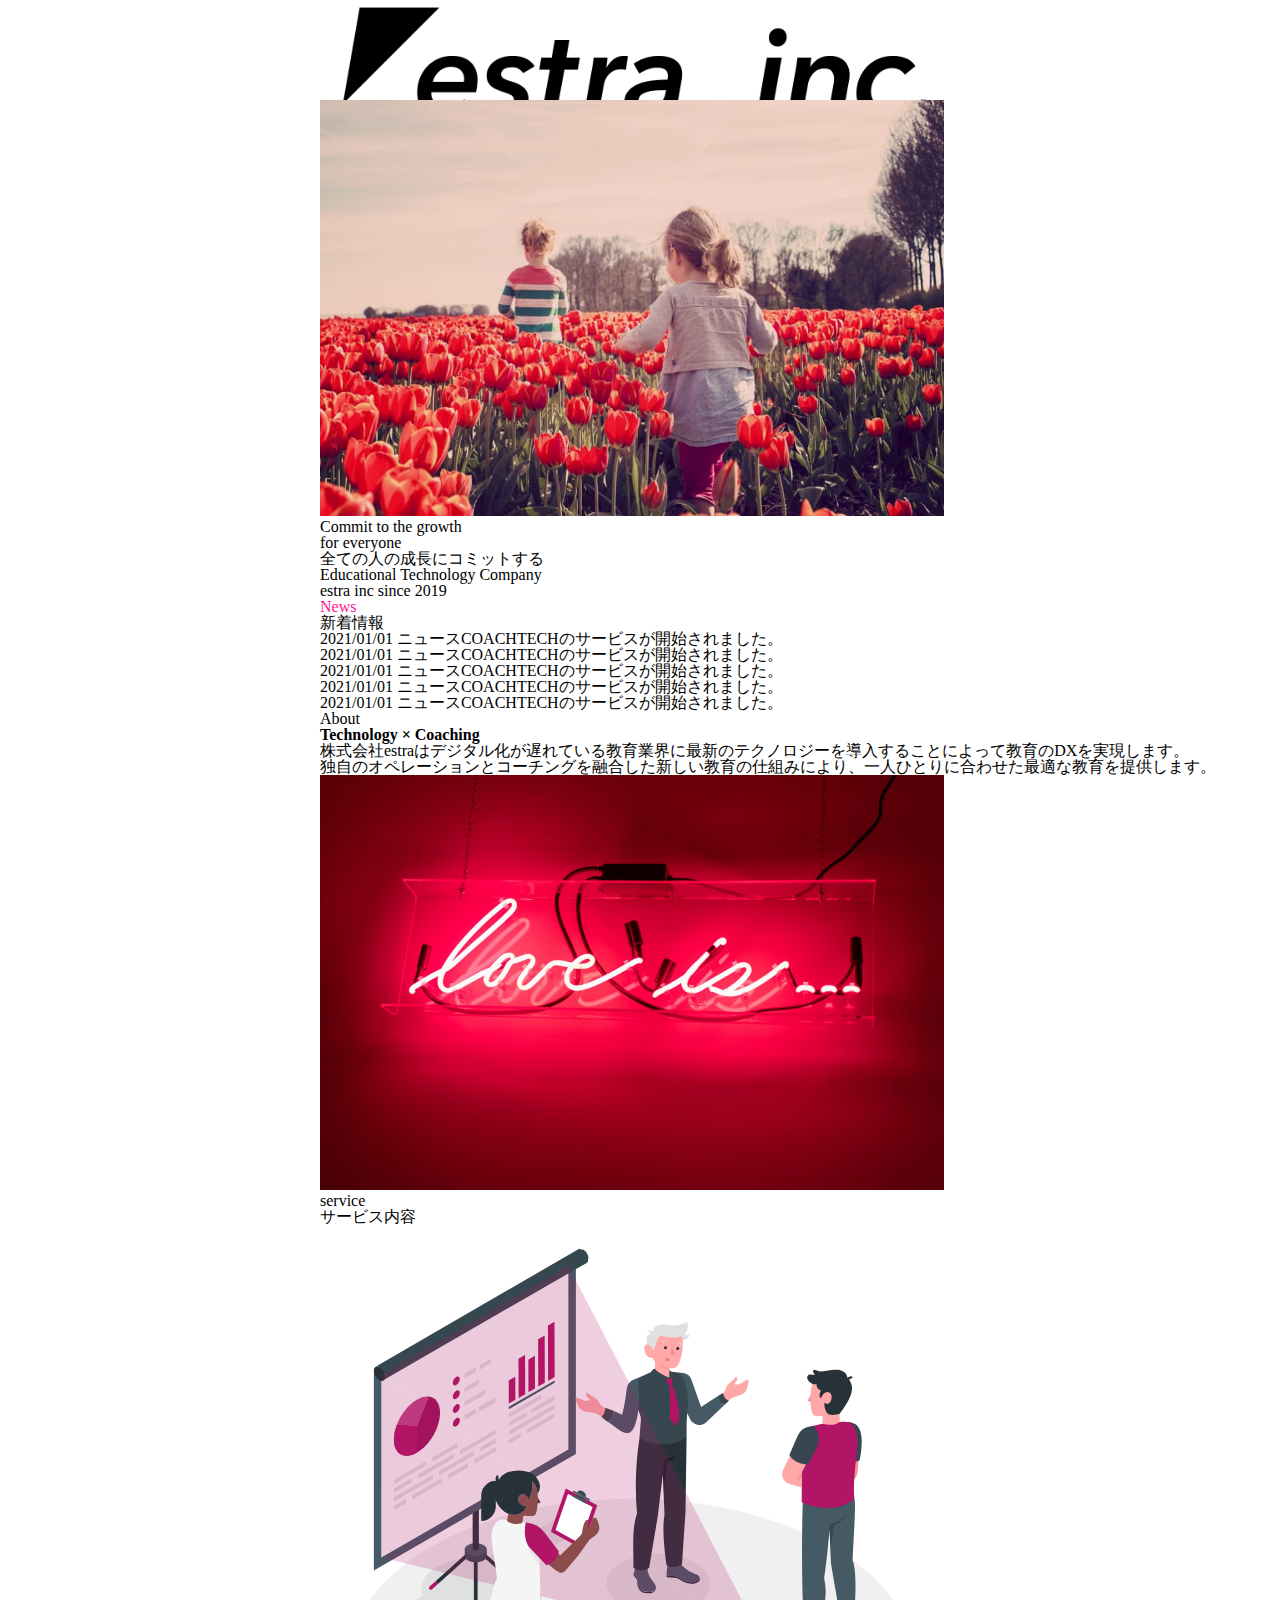
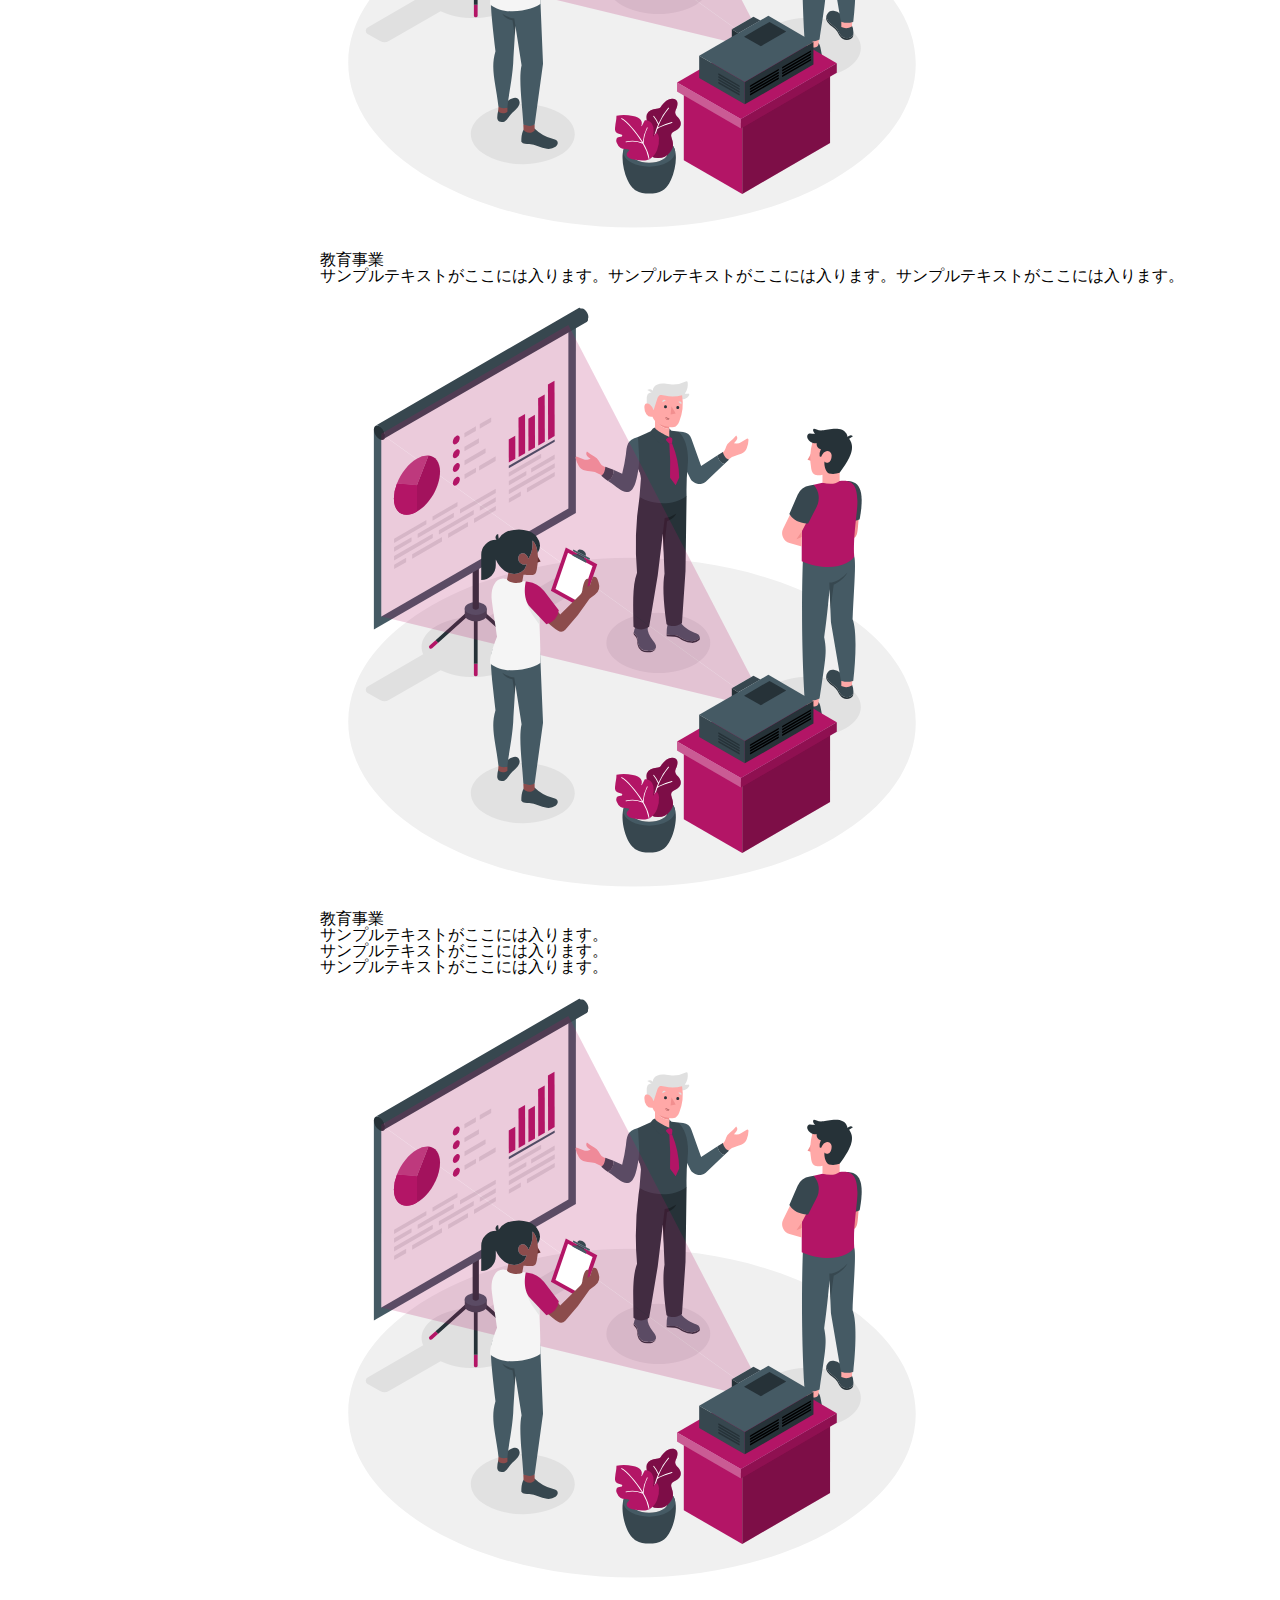
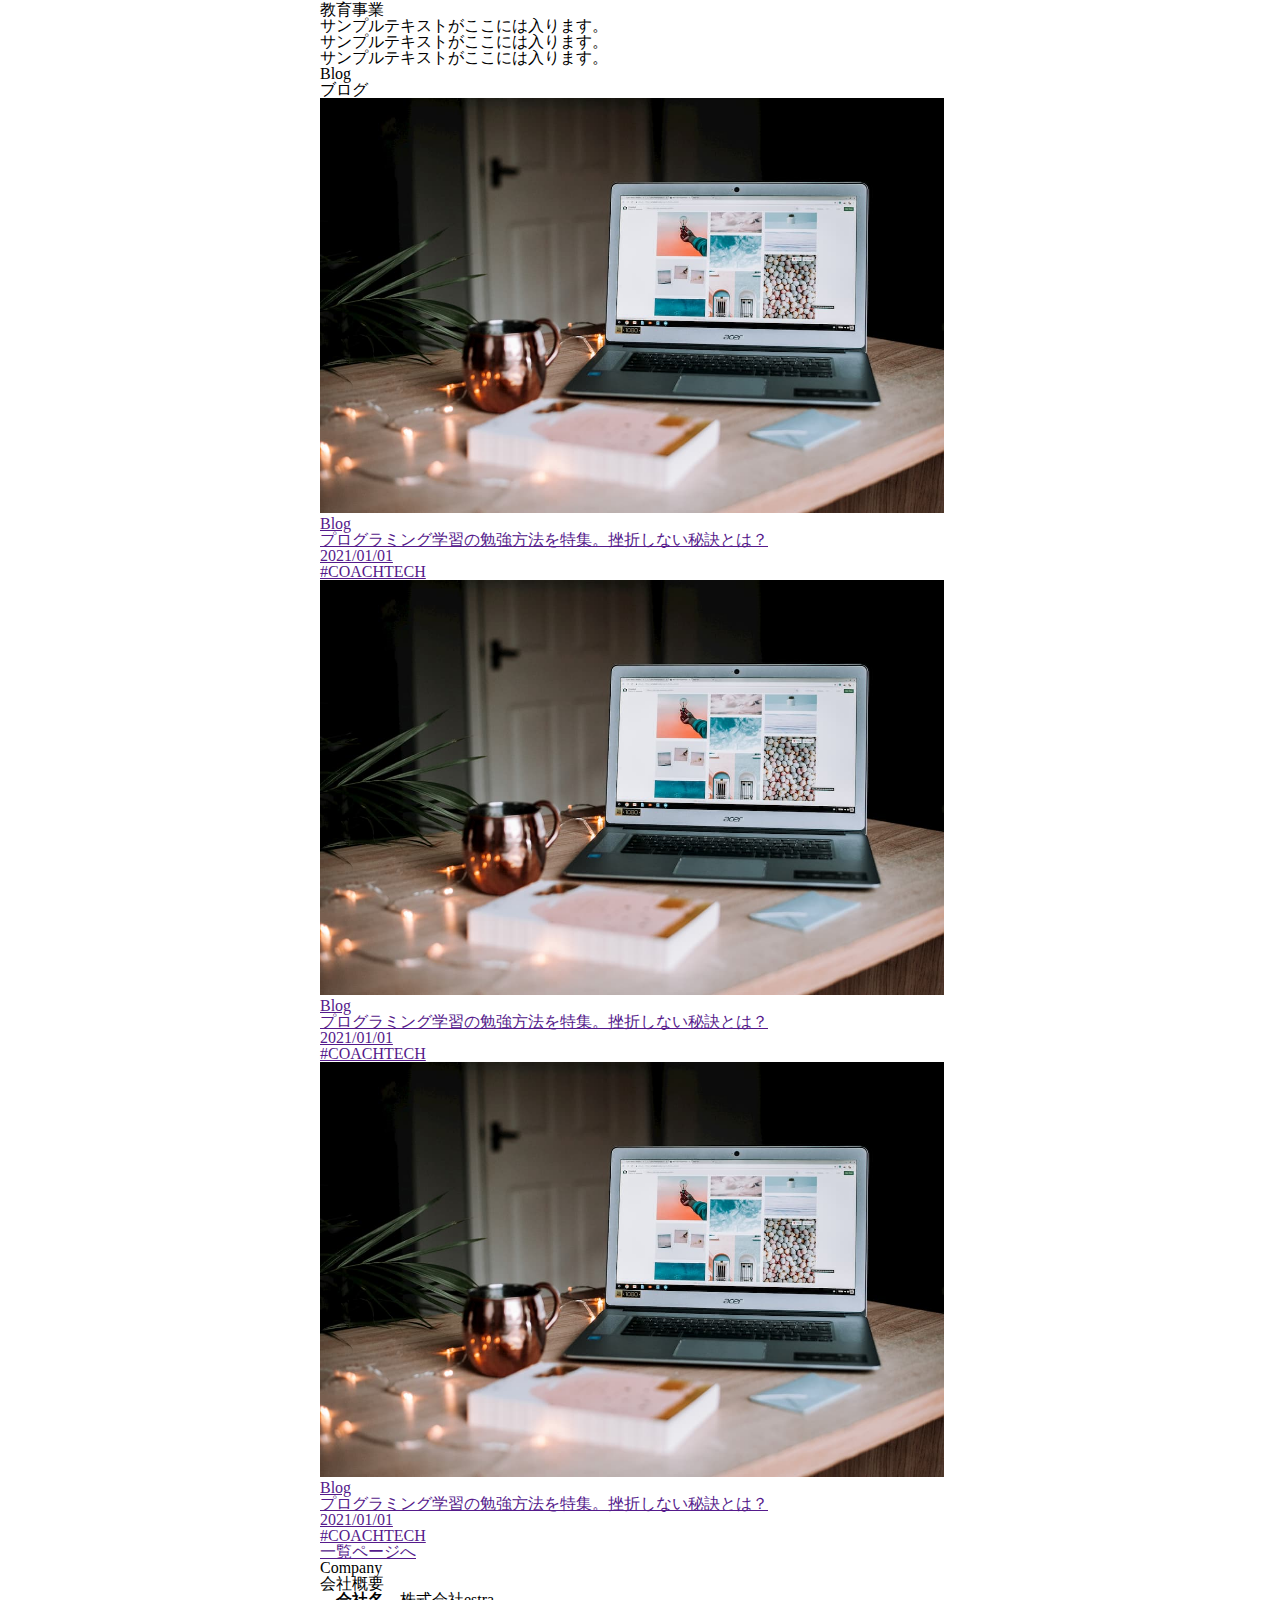
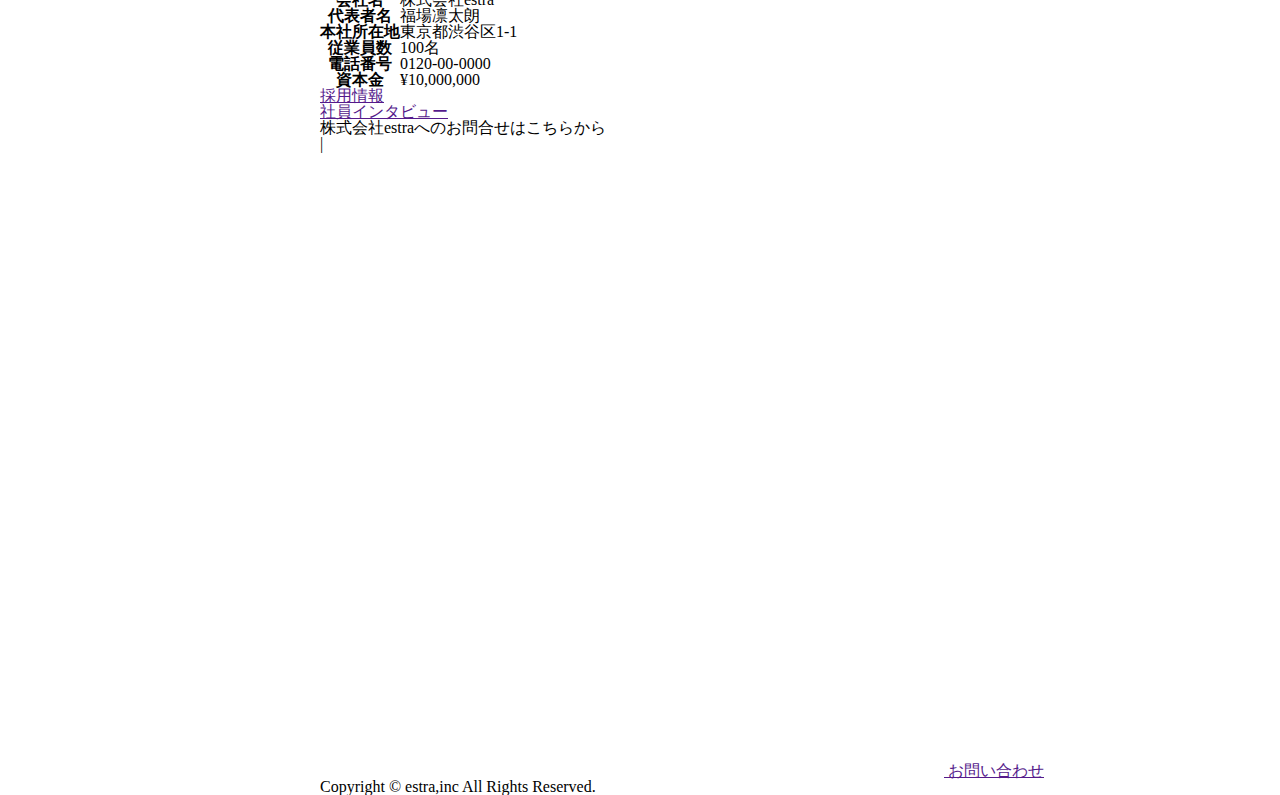
<file: 20210530-fujimori.html>
<!DOCTYPE html>
<html lang="ja">
<head>
  <meta charset="UTF-8">
  <meta http-equiv="X-UA-Compatible" content="IE=edge">
  <meta name="viewport" content="width=device-width, initial-scale=1.0">
  <title>Document</title>
  <link rel="stylesheet" href="css/reset.css">
  <link rel="stylesheet" href="css/style.css">
</head>
<body>
  <header class="header">
    <div class="logo">
      <a href=""> <img src="img/estra_logo.png" alt="logo" width="30%"></a>
    </div>
      <nav>
        <ul class="nav-list">
          <li class="nav-list-item"><a href="">News</a></li>
          <li class="nav-list-item"><a href="">About</a></li>
          <li class="nav-list-item"><a href="">Service</a></li>
          <li  class="nav-list-item"><a href="">Blog</a></li>
          <li  class="nav-list-item"><a href="">Company</a></li>
          <li  class="nav-list-item"><a href="">Contact</a></li>
        </ul>
      </nav>
  </header>
  <main class="main">
    <div class="relative">
      <img src="img/firstview.jpg" alt="" width="60%">
      <div class="absolute">
        <large>Commit to the <span class="blue">growth</span><br> for everyone</large>
        <p class="padding">全ての人の<span class="blue">成長</span>にコミットする</p>
        <p class="grey">Educational Technology Company<br>estra inc since 2019</p>
      </div>
    </div>
    <div　class="news">
        <p class="red">News</p>
        <p class="news-hed">新着情報</p>
        <div class="news-list">
          <p class="news-content">2021/01/01
            <border-radius>ニュース</border-radius>COACHTECHのサービスが開始されました。
          </p>
          <p class="news-content">2021/01/01
            <border-radius>ニュース</border-radius>COACHTECHのサービスが開始されました。
          </p>
          <p class="news-content">2021/01/01
            <border-radius>ニュース</border-radius>COACHTECHのサービスが開始されました。
          </p>
          <p class="news-content">2021/01/01
            <border-radius>ニュース</border-radius>COACHTECHのサービスが開始されました。
          </p>
          <p class="news-content">2021/01/01
            <border-radius>ニュース</border-radius>COACHTECHのサービスが開始されました。
          </p>
          </div>
    </div>
    <div class="about">
        <p class="about-hed">About</p>
        <h1 class="about-top">Technology × Coaching</h1>
        <div class="about-content">
            <div class="about-text">株式会社estraはデジタル化が遅れている教育業界に最新のテクノロジーを導入することによって教育のDXを実現します。
            <div class="about-text-under">独自のオペレーションとコーチングを融合した新しい教育の仕組みにより、一人ひとりに合わせた最適な教育を提供します。</div>
        </div>
        <div class="about-img"><img src="img/about.jpg" alt=""  width="60%"></div>
          </div>
    </div>
    <div class="service">
      <p class="service-hed">service</p>
      <p class="service-top">サービス内容</p>
      <div class="service-content">
        <div class="service-content-left">
          <div class="service-content-left-img">
            <img src="img/service__first.svg" alt="" width="50%">
          </div>
          <p class="service-content-left-top">教育事業</p>
          <p class="service-content-left-text">サンプルテキストがここには入ります。サンプルテキストがここには入ります。サンプルテキストがここには入ります。</p>
        </div>
        <div class="service-content-aside">
          <span class="service-content-aside-img">
            <img src="img/service__first.svg" alt="" width="30%">
          </span>
          <div class="service-content-aside-text">
            <p class="service-content-aside-top">教育事業</p>
            <p class="sample">サンプルテキストがここには入ります。</p>
            <p class="sample">サンプルテキストがここには入ります。</p>
            <p class="sample">サンプルテキストがここには入ります。</p>
          </div>
          <div class="service-content-aside-under">
            <span class="service-content-aside-under-img">
              <img src="img/service__first.svg" alt="" width="30%">
            </span>
            <div class="service-content-aside-under-text">
              <p class="service-content-aside-under-top">教育事業</p>
              <p class="sample">サンプルテキストがここには入ります。</p>
              <p class="sample">サンプルテキストがここには入ります。</p>
              <p class="sample"> サンプルテキストがここには入ります。</p>
            </div>
          </div>
        </div>
      </div>
    </div>
    <div class="blog">
      <p class="blog-top">Blog</p>
      <p class="blog-heder">ブログ</p>
      <div class="flex-box">
        <a href="">
          <div class="card-item">
            <div class="card-img">
              <img src="img/blog__first.jpg" alt="" width="100%">
            </div>
            <div class="card-content">
              <span class="card-top">Blog</span>
              <p class="card-text">
                プログラミング学習の勉強方法を特集。挫折しない秘訣とは？
              </p>
              <div class="card-tag">
                <div class="card-tag-date">
                  2021/01/01
                </div>
                <div class="card-tag-name">
                  #COACHTECH
                </div>
              </div>
            </div>
          </div>
        </a>
        <a href="">
          <div class="card-item">
            <div class="card-img">
              <img src="img/blog__first.jpg" alt="" width="100%">
            </div>
            <div class="card-content">
              <span class="card-top">Blog</span>
              <p class="card-text">
                プログラミング学習の勉強方法を特集。挫折しない秘訣とは？
              </p>
              <div class="card-tag">
                <div class="card-tag-date">
                  2021/01/01
                </div>
                <div class="card-tag-name">
                  #COACHTECH
                </div>
              </div>
            </div>
          </div>
          </a>
          <a href="">
          <div class="card-item">
            <div class="card-img">
              <img src="img/blog__first.jpg" alt="" width="100%">
            </div>
            <div class="card-content">
              <span class="card-top">Blog</span>
              <p class="card-text">
                プログラミング学習の勉強方法を特集。挫折しない秘訣とは？
              </p>
              <div class="card-tag">
                <div class="card-tag-date">
                  2021/01/01
                </div>
                <div class="card-tag-name">
                  #COACHTECH
                </div>
              </div>
            </div>
          </div>
          </a>
        </div>
      <a href="">
        <div class="push">
          一覧ページへ
        </div>
      </a>
    </div>
    <div class="company">
      <p class="company-hedder">Company</p>
      <p class="company-top">会社概要</p>
      <table>
        <tr>
          <th>会社名</th>
          <td>株式会社estra</td>
        </tr>
        <tr>
          <th>代表者名</th>
          <td>福場凛太朗</td>
        </tr>
        <tr>
          <th>本社所在地</th>
          <td>東京都渋谷区1-1</td>
        </tr>
        <tr>
          <th>従業員数</th>
          <td>100名</td>
        </tr>
        <tr>
          <th>電話番号</th>
          <td>0120-00-0000</td>
        </tr>
        <tr>
          <th>資本金</th>
          <td>¥10,000,000</td>
        </tr>
      </table>
    </div>
    <div class="information">
      <a href="">
        <div class="information-adopt">
          <div class="information-adopt-text">
            採用情報
          </div>
        </div>
      </a>
      <a href="">
        <div class="information-interview">
          <div class="information-interview-text">
            社員インタビュー
          </div>
        </div>
      </a>
    </div>
    <div class="contact">
      <div　class="contact-text">株式会社estraへのお問合せはこちらから
      </div>
    </div>
    <div class="contact-line">
      |
    </div>
    <a href="">
    <div class="contact-button">
      <span class="contact-button-img">
        <img src="img/mailicon.svg" alt="" width="30vw">
      </span>
      <span class="contact-button-text">
        お問い合わせ
      </span>
    </div>
      </a>
  </main>
  <footer class="footer">
    <small class="copy">Copyright &copy; estra,inc All Rights Reserved.</small>
  </footer>
</body>
</html>
</file>
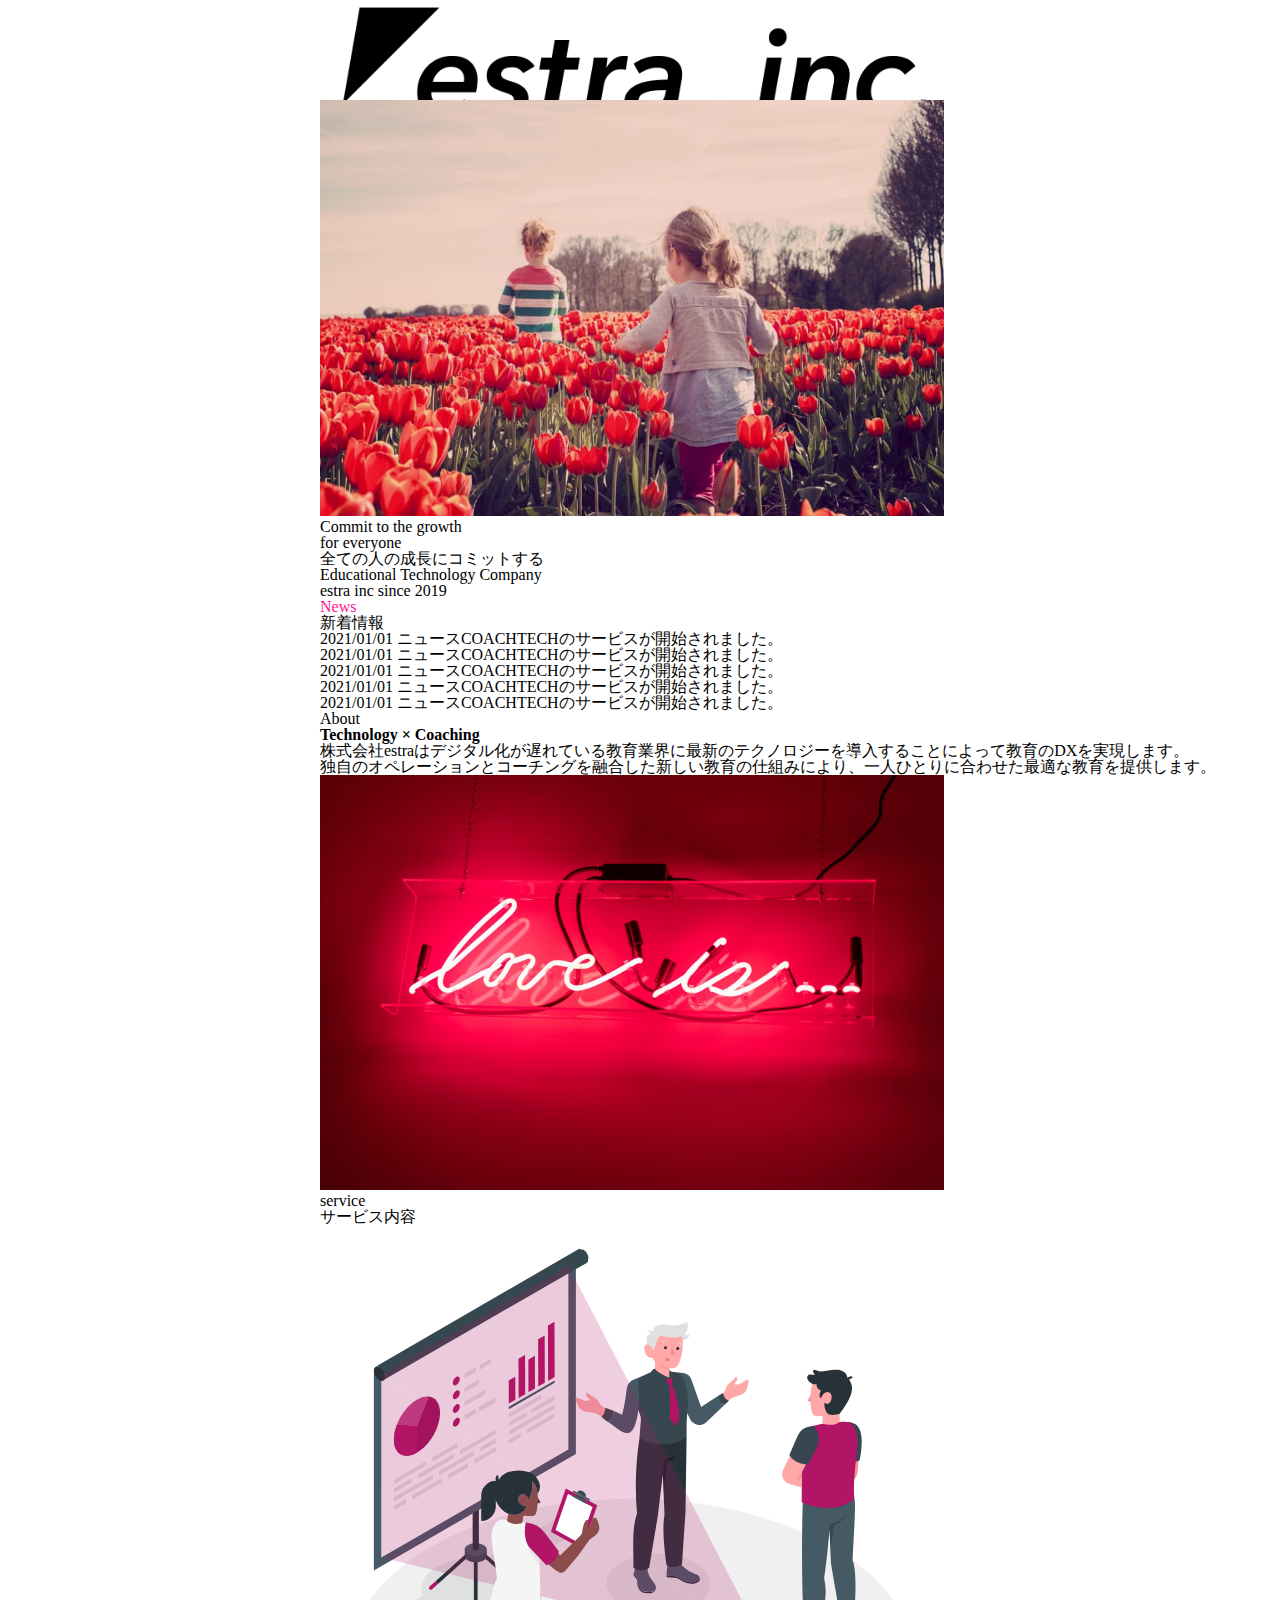
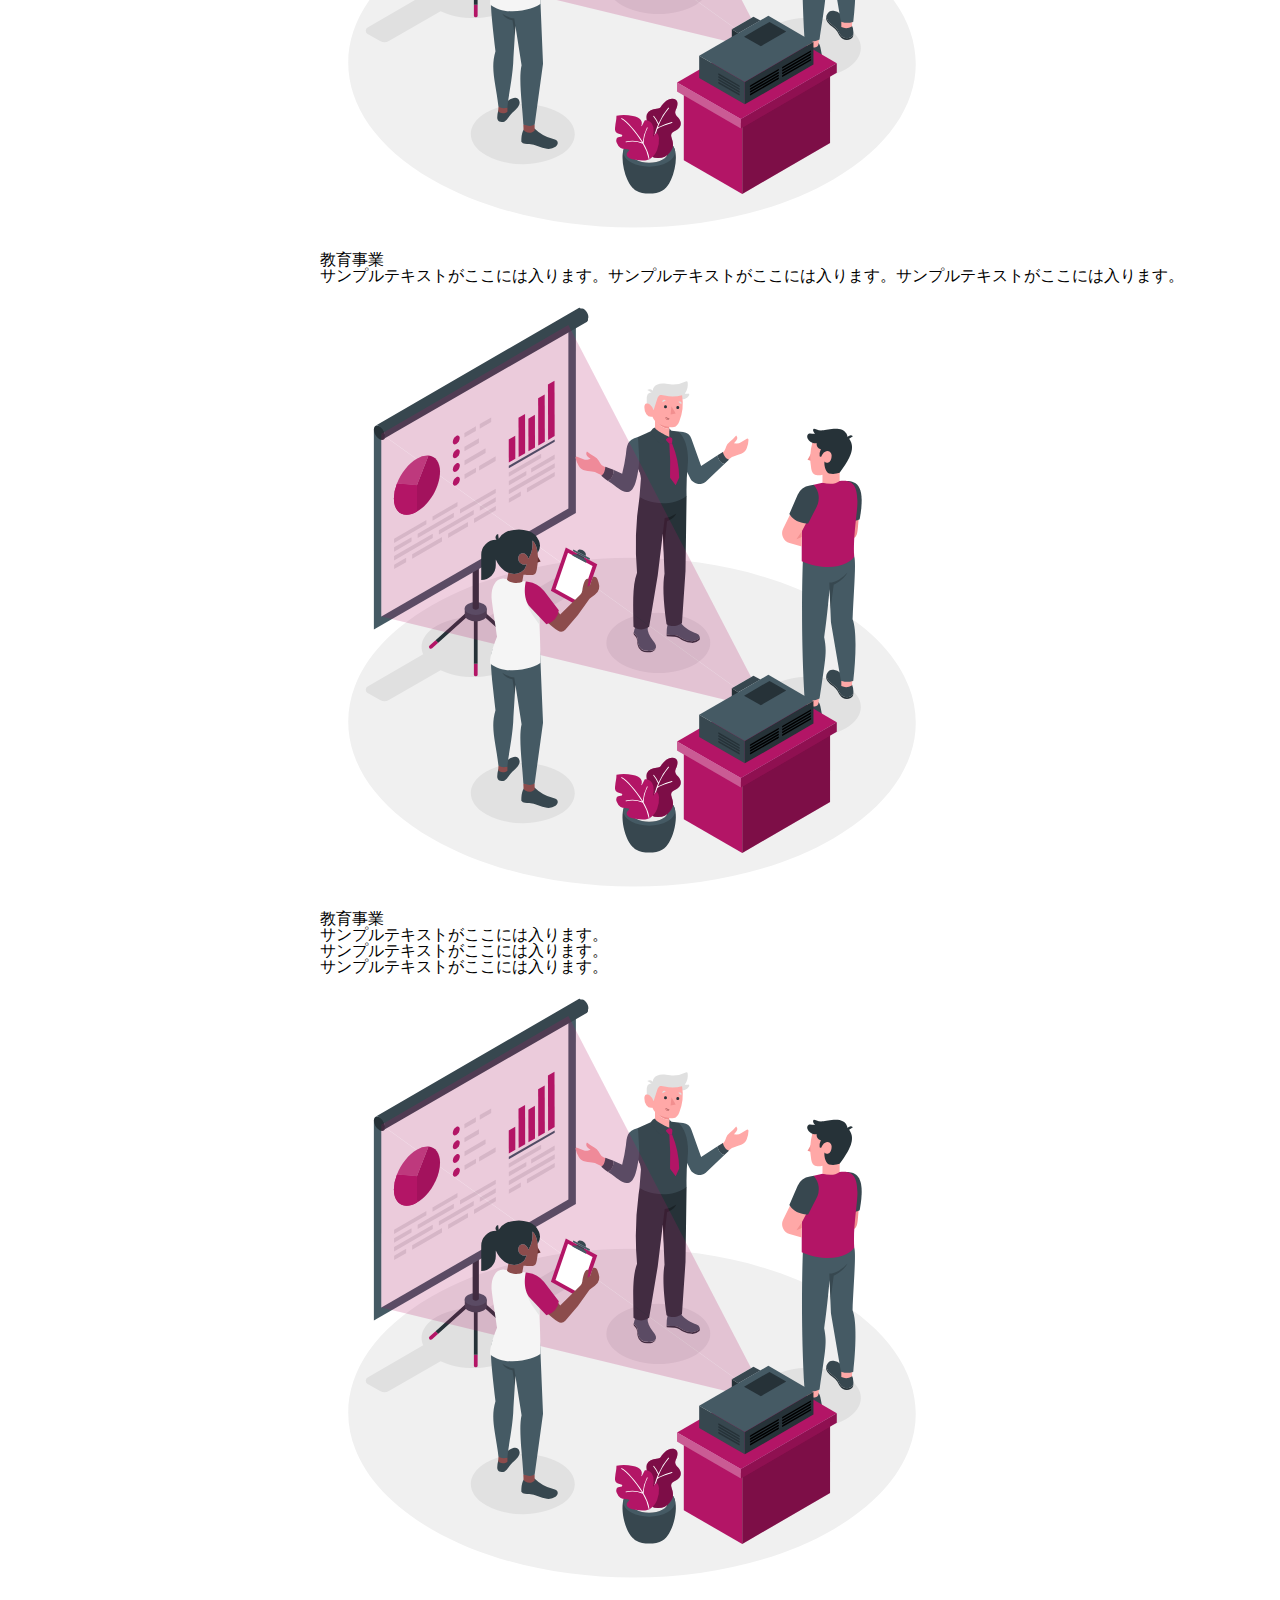
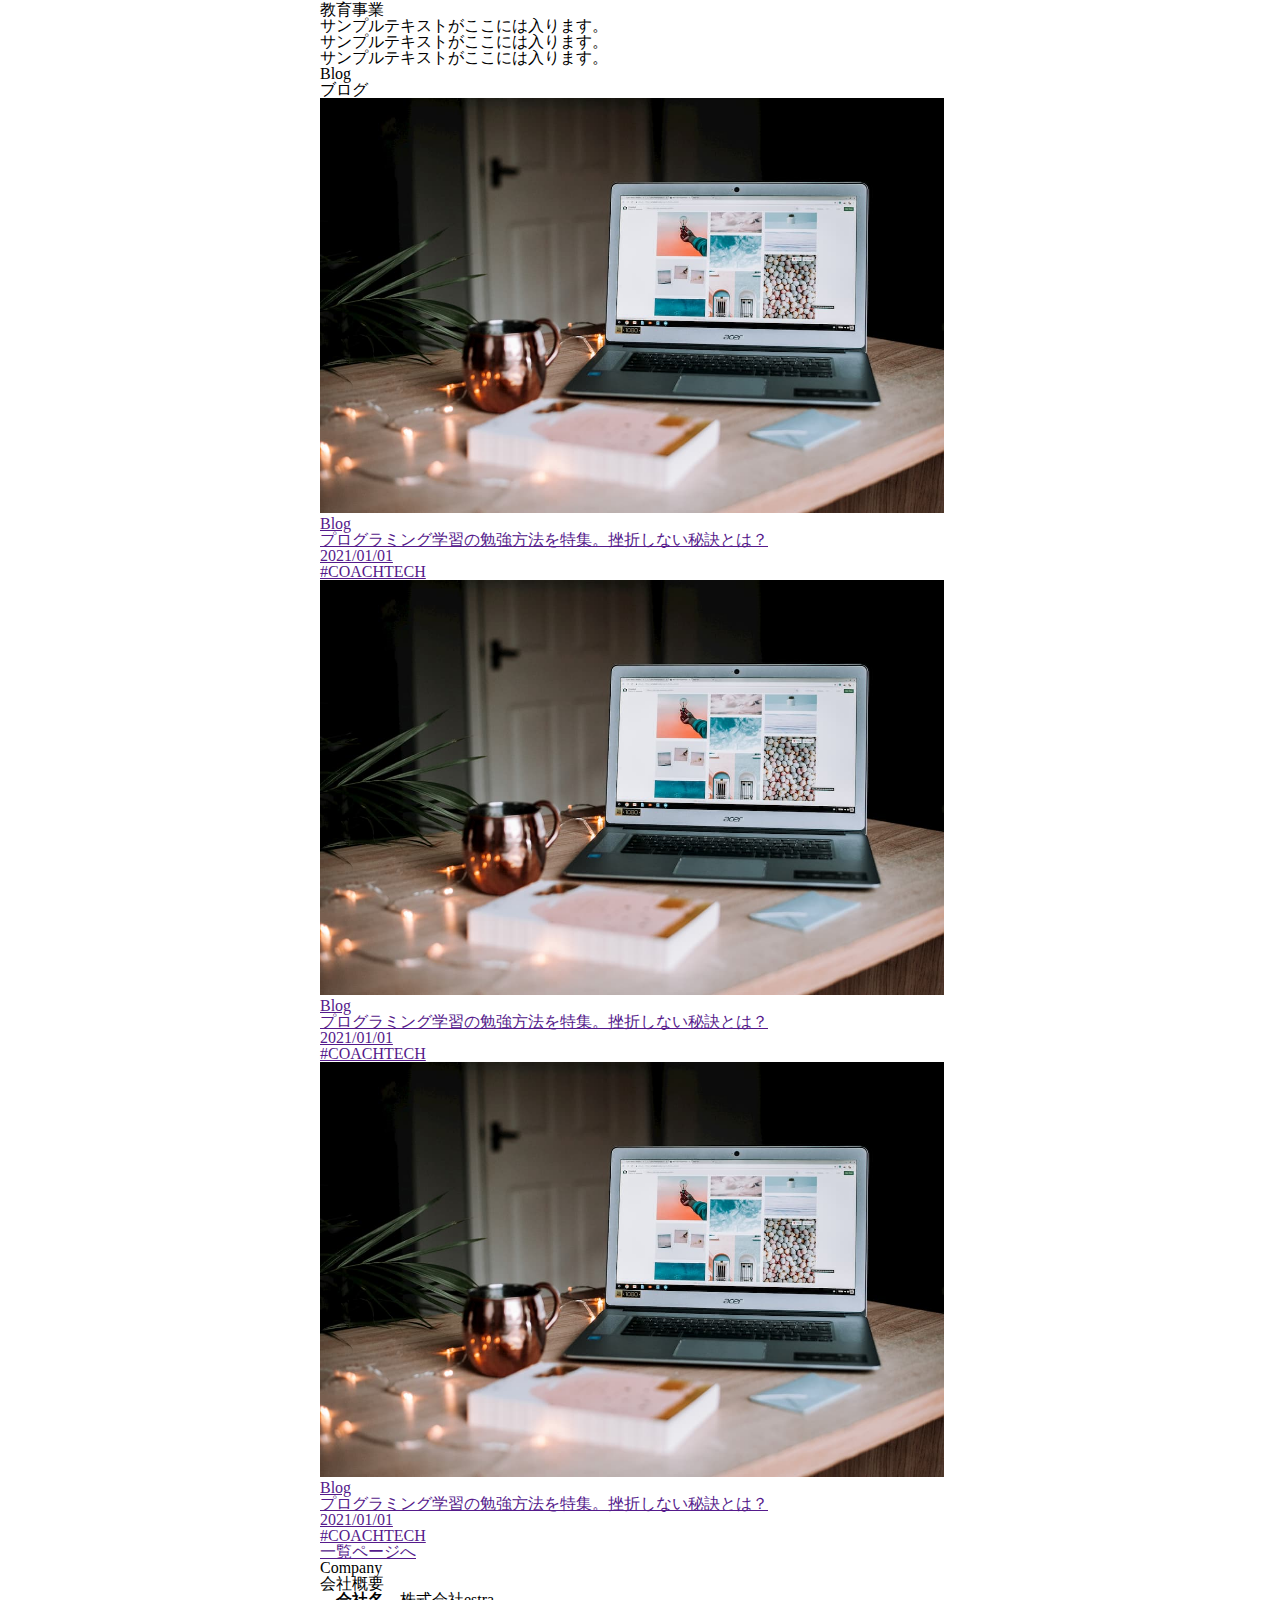
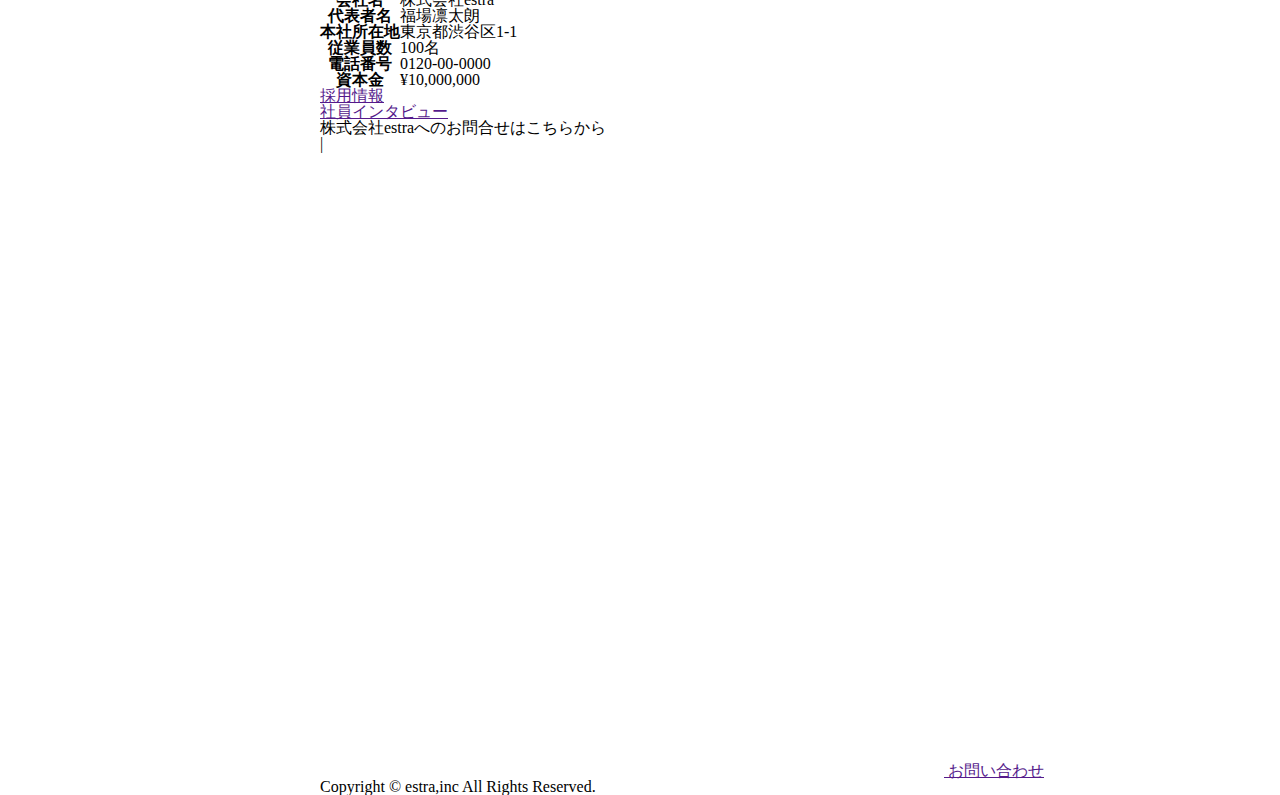
<file: 20210531-fujimori.html>
<!DOCTYPE html>
<html lang="ja">
<head>
  <meta charset="UTF-8">
  <meta http-equiv="X-UA-Compatible" content="IE=edge">
  <meta name="viewport" content="width=device-width, initial-scale=1.0">
  <title>Document</title>
  <link rel="stylesheet" href="css/reset.css">
  <link rel="stylesheet" href="css/style.css">
</head>
<body>
  <header class="header">
    <div class="logo">
      <a href=""> <img src="img/estra_logo.png" alt="logo" width="30%"></a>
    </div>
      <nav>
        <ul class="nav-list">
          <li class="nav-list-item"><a href="">News</a></li>
          <li class="nav-list-item"><a href="">About</a></li>
          <li class="nav-list-item"><a href="">Service</a></li>
          <li  class="nav-list-item"><a href="">Blog</a></li>
          <li  class="nav-list-item"><a href="">Company</a></li>
          <li  class="nav-list-item"><a href="">Contact</a></li>
        </ul>
      </nav>
  </header>
  <main class="main">
    <div class="relative">
      <img src="img/firstview.jpg" alt="" width="60%">
      <div class="absolute">
        <large>Commit to the <span class="blue">growth</span><br> for everyone</large>
        <p class="padding">全ての人の<span class="blue">成長</span>にコミットする</p>
        <p class="grey">Educational Technology Company<br>estra inc since 2019</p>
      </div>
    </div>
    <div　class="news">
        <p class="red">News</p>
        <p class="news-hed">新着情報</p>
        <div class="news-list">
          <p class="news-content">2021/01/01
            <border-radius>ニュース</border-radius>COACHTECHのサービスが開始されました。
          </p>
          <p class="news-content">2021/01/01
            <border-radius>ニュース</border-radius>COACHTECHのサービスが開始されました。
          </p>
          <p class="news-content">2021/01/01
            <border-radius>ニュース</border-radius>COACHTECHのサービスが開始されました。
          </p>
          <p class="news-content">2021/01/01
            <border-radius>ニュース</border-radius>COACHTECHのサービスが開始されました。
          </p>
          <p class="news-content">2021/01/01
            <border-radius>ニュース</border-radius>COACHTECHのサービスが開始されました。
          </p>
          </div>
    </div>
    <div class="about">
        <p class="about-hed">About</p>
        <h1 class="about-top">Technology × Coaching</h1>
        <div class="about-content">
            <div class="about-text">株式会社estraはデジタル化が遅れている教育業界に最新のテクノロジーを導入することによって教育のDXを実現します。
            <div class="about-text-under">独自のオペレーションとコーチングを融合した新しい教育の仕組みにより、一人ひとりに合わせた最適な教育を提供します。</div>
        </div>
        <div class="about-img"><img src="img/about.jpg" alt=""  width="100vw" ></div>
          </div>
    </div>
    <div class="service">
      <p class="service-hed">service</p>
      <p class="service-top">サービス内容</p>
      <div class="service-content">
        <div class="service-content-left">
          <div class="service-content-left-img">
            <img src="img/service__first.svg" alt="" width="50%">
          </div>
          <p class="service-content-left-top">教育事業</p>
          <p class="service-content-left-text">サンプルテキストがここには入ります。サンプルテキストがここには入ります。サンプルテキストがここには入ります。</p>
        </div>
        <div class="service-content-aside">
          <span class="service-content-aside-img">
            <img src="img/service__first.svg" alt="" width="30%">
          </span>
          <div class="service-content-aside-text">
            <p class="service-content-aside-top">教育事業</p>
            <p class="sample">サンプルテキストがここには入ります。</p>
            <p class="sample">サンプルテキストがここには入ります。</p>
            <p class="sample">サンプルテキストがここには入ります。</p>
          </div>
          <div class="service-content-aside-under">
            <span class="service-content-aside-under-img">
              <img src="img/service__first.svg" alt="" width="30%">
            </span>
            <div class="service-content-aside-under-text">
              <p class="service-content-aside-under-top">教育事業</p>
              <p class="sample">サンプルテキストがここには入ります。</p>
              <p class="sample">サンプルテキストがここには入ります。</p>
              <p class="sample"> サンプルテキストがここには入ります。</p>
            </div>
          </div>
        </div>
      </div>
    </div>
    <div class="blog">
      <p class="blog-top">Blog</p>
      <p class="blog-heder">ブログ</p>
      <div class="flex-box">
        <a href="">
          <div class="card-item">
            <div class="card-img">
              <img src="img/blog__first.jpg" alt="" width="100%">
            </div>
            <div class="card-content">
              <span class="card-top">Blog</span>
              <p class="card-text">
                プログラミング学習の勉強方法を特集。挫折しない秘訣とは？
              </p>
              <div class="card-tag">
                <div class="card-tag-date">
                  2021/01/01
                </div>
                <div class="card-tag-name">
                  #COACHTECH
                </div>
              </div>
            </div>
          </div>
        </a>
        <a href="">
          <div class="card-item">
            <div class="card-img">
              <img src="img/blog__first.jpg" alt="" width="100%">
            </div>
            <div class="card-content">
              <span class="card-top">Blog</span>
              <p class="card-text">
                プログラミング学習の勉強方法を特集。挫折しない秘訣とは？
              </p>
              <div class="card-tag">
                <div class="card-tag-date">
                  2021/01/01
                </div>
                <div class="card-tag-name">
                  #COACHTECH
                </div>
              </div>
            </div>
          </div>
          </a>
          <a href="">
          <div class="card-item">
            <div class="card-img">
              <img src="img/blog__first.jpg" alt="" width="100%">
            </div>
            <div class="card-content">
              <span class="card-top">Blog</span>
              <p class="card-text">
                プログラミング学習の勉強方法を特集。挫折しない秘訣とは？
              </p>
              <div class="card-tag">
                <div class="card-tag-date">
                  2021/01/01
                </div>
                <div class="card-tag-name">
                  #COACHTECH
                </div>
              </div>
            </div>
          </div>
          </a>
        </div>
      <a href="">
        <div class="push">
          一覧ページへ
        </div>
      </a>
    </div>
    <div class="company">
      <p class="company-hedder">Company</p>
      <p class="company-top">会社概要</p>
      <table>
        <tr>
          <th>会社名</th>
          <td>株式会社estra</td>
        </tr>
        <tr>
          <th>代表者名</th>
          <td>福場凛太朗</td>
        </tr>
        <tr>
          <th>本社所在地</th>
          <td>東京都渋谷区1-1</td>
        </tr>
        <tr>
          <th>従業員数</th>
          <td>100名</td>
        </tr>
        <tr>
          <th>電話番号</th>
          <td>0120-00-0000</td>
        </tr>
        <tr>
          <th>資本金</th>
          <td>¥10,000,000</td>
        </tr>
      </table>
    </div>
    <div class="information">
      <a href="">
        <div class="information-adopt">
          <div class="information-adopt-text">
            採用情報
          </div>
        </div>
      </a>
      <a href="">
        <div class="information-interview">
          <div class="information-interview-text">
            社員インタビュー
          </div>
        </div>
      </a>
    </div>
    <div class="contact">
      <div　class="contact-text">株式会社estraへのお問合せはこちらから
      </div>
    </div>
    <div class="contact-line">
      |
    </div>
    <a href="">
    <div class="contact-button">
      <span class="contact-button-img">
        <img src="img/mailicon.svg" alt="" width="30vw">
      </span>
      <span class="contact-button-text">
        お問い合わせ
      </span>
    </div>
      </a>
  </main>
  <footer class="footer">
    <small class="copy">Copyright &copy; estra,inc All Rights Reserved.</small>
  </footer>
</body>
</html>
</file>
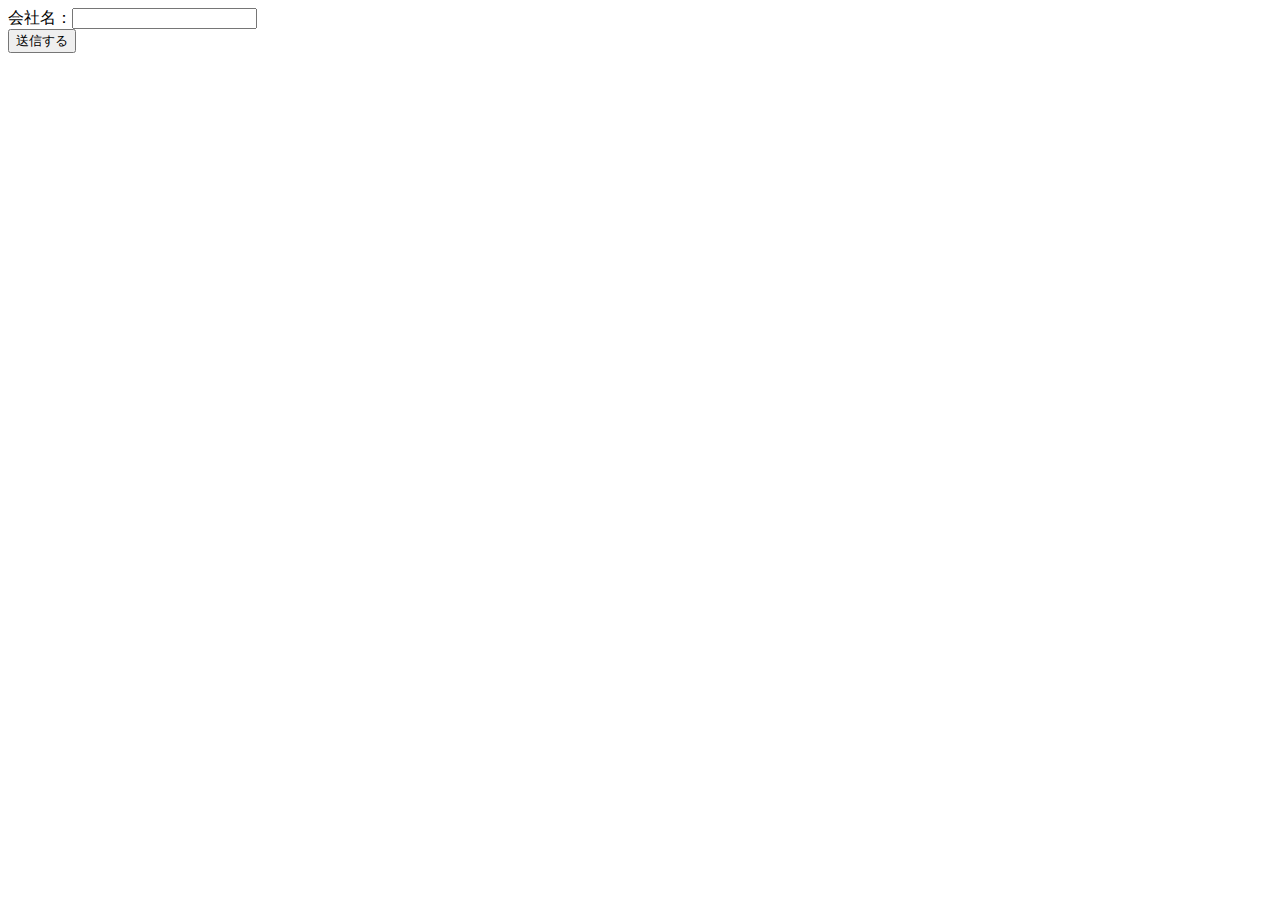
<file: course.html>
<!DOCTYPE html>
<html lang="ja">

<head>
  <meta charset="UTF-8">
  <meta name="viewport" content="width=device-width, initial-scale=1.0">
  <title>Document</title>
</head>

<body>
  <form action="course.php" method="POST">
    <label>会社名：<input type="text" name="company"></label>
    <br />
    <input type="submit" name="submit" value="送信する" />
  </form>
</body>

</html>
</file>
<file: css/style.css>
header {
  height: 100px;
  width: 100%;
}
.header__title {
  margin-top: 1%;
  margin-left: 70%;
  font-size: 50px;
  color: #20b2aa;
  display: inline-block;
}

body {
  margin-left: 25%;
}

.green {
  color: #20b2aa;
}

.top__text {
  font-size: 50px;
  margin-bottom: 3%;
  line-height: 70px;
}

.Emphasis {
  font-weight: bold;
}

.border-radius {
  border-radius: 100%;
  background: #ff1493;
  padding: 20px 10px;
  color: white;
  font-size: 20px;
}

.border-radius2 {
  background: #ff1493;
  color: white;
  border-radius: 30px;
  padding: 20px;
}

.center__text {
  padding-left: 4%;
  color: #ff1493;
  margin-top: 20px;
  margin-bottom: 30px;
  font-size: 30px;
}

.top__partition {
  background: #20b2aa;
  margin-top: 3%;
  color: white;
  height: 70px;
  width: 80%;
  position: relative;
  margin-bottom: 30px;
}

.top__partition--text {
text-align: center;
padding-top: 25px;
}

.top__partition:after {
  content: "";
  position: absolute;
  right: 0;
  bottom: -20px;
  left: 0;
  width: 0px;
  height: 0px;
  margin: auto;
  border-style: solid;
  border-color: #20b2aa transparent transparent transparent;
  border-width: 20px 20px 0 20px;
}

.list {
  border: 1px solid #20b2aa;
  border-radius: 20px;
  width: 350px;
  padding: 20px;
}

.list__item {
  margin-left: 30%;
  list-style: none;
  color: #20b2aa;
  border-bottom: 1px solid #20b2aa;
}

.under__box {
  background: #20b2aa;
  color: white;
  height: 200px;
  width: 80%;
  margin-bottom: 50px;
}

.under__box--text {
  text-align: center;
  padding-top: 30px;
  line-height: 50px;
  font-size: 30px;
}

large-red {
  color: #ff1493
}

flex-box {
  display: flex;
  height: 300px;
  margin-left: 25%;
}

flex-box2 {
  display: flex;
}

flex-item2 {
  border: solid 1px #20b2aa;
  height: 200px;
  padding: 20px;
  font-size: 20px;
  width: 350px;
  margin-right: 50px;
}

.red {
  color:  #ff1493;
}

.flex-item--top {
  margin-top: 30px;
  margin-bottom: 40px;
  font-size: 30px;
}

.flex-item--bottom {
  line-height: 30px;
}

.flex-top {
  color: #20b2aa;
  margin-top: -8%;
  background: white;
  width: 90px;
}


.footer__item {
  margin-top: 10%;
  margin-left: 30%;
  font-weight: bold;
}

img {
 width: 65%;
}

.check-img {
  width:50px;
}
</file>
